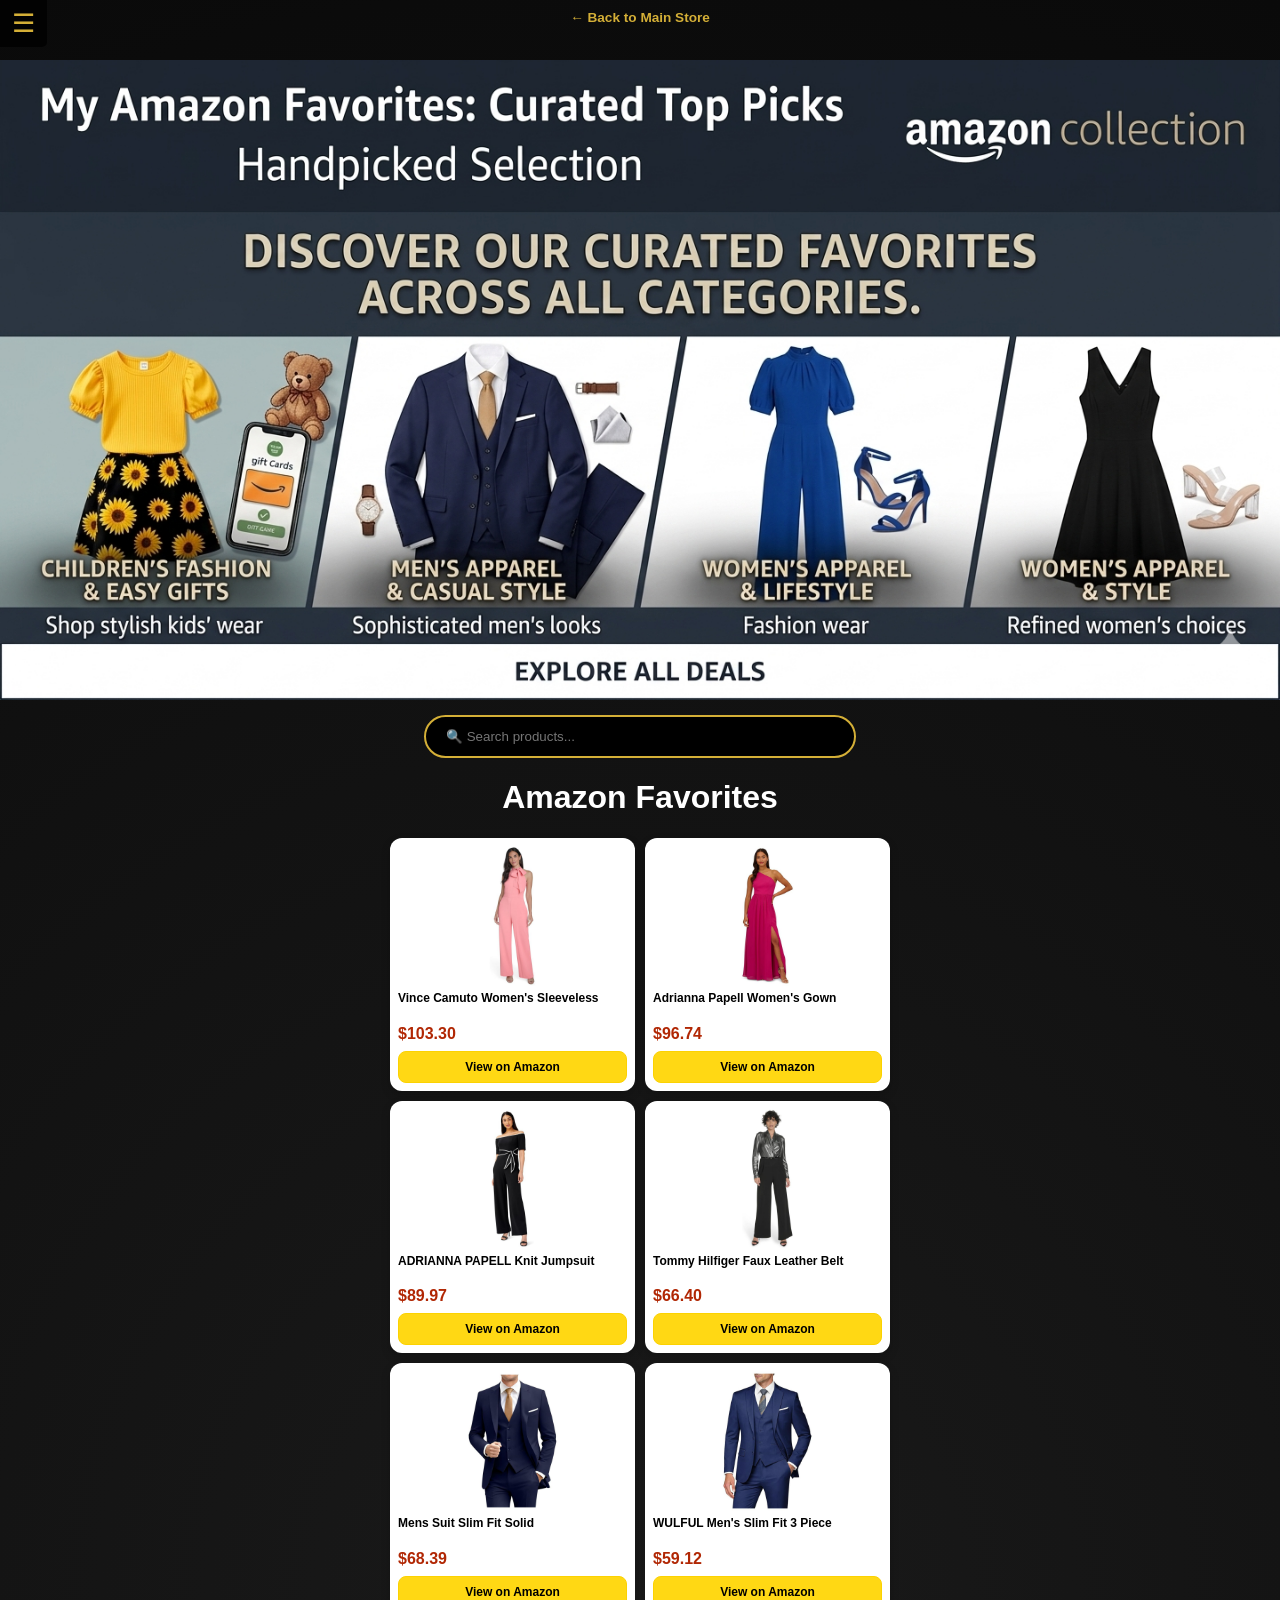
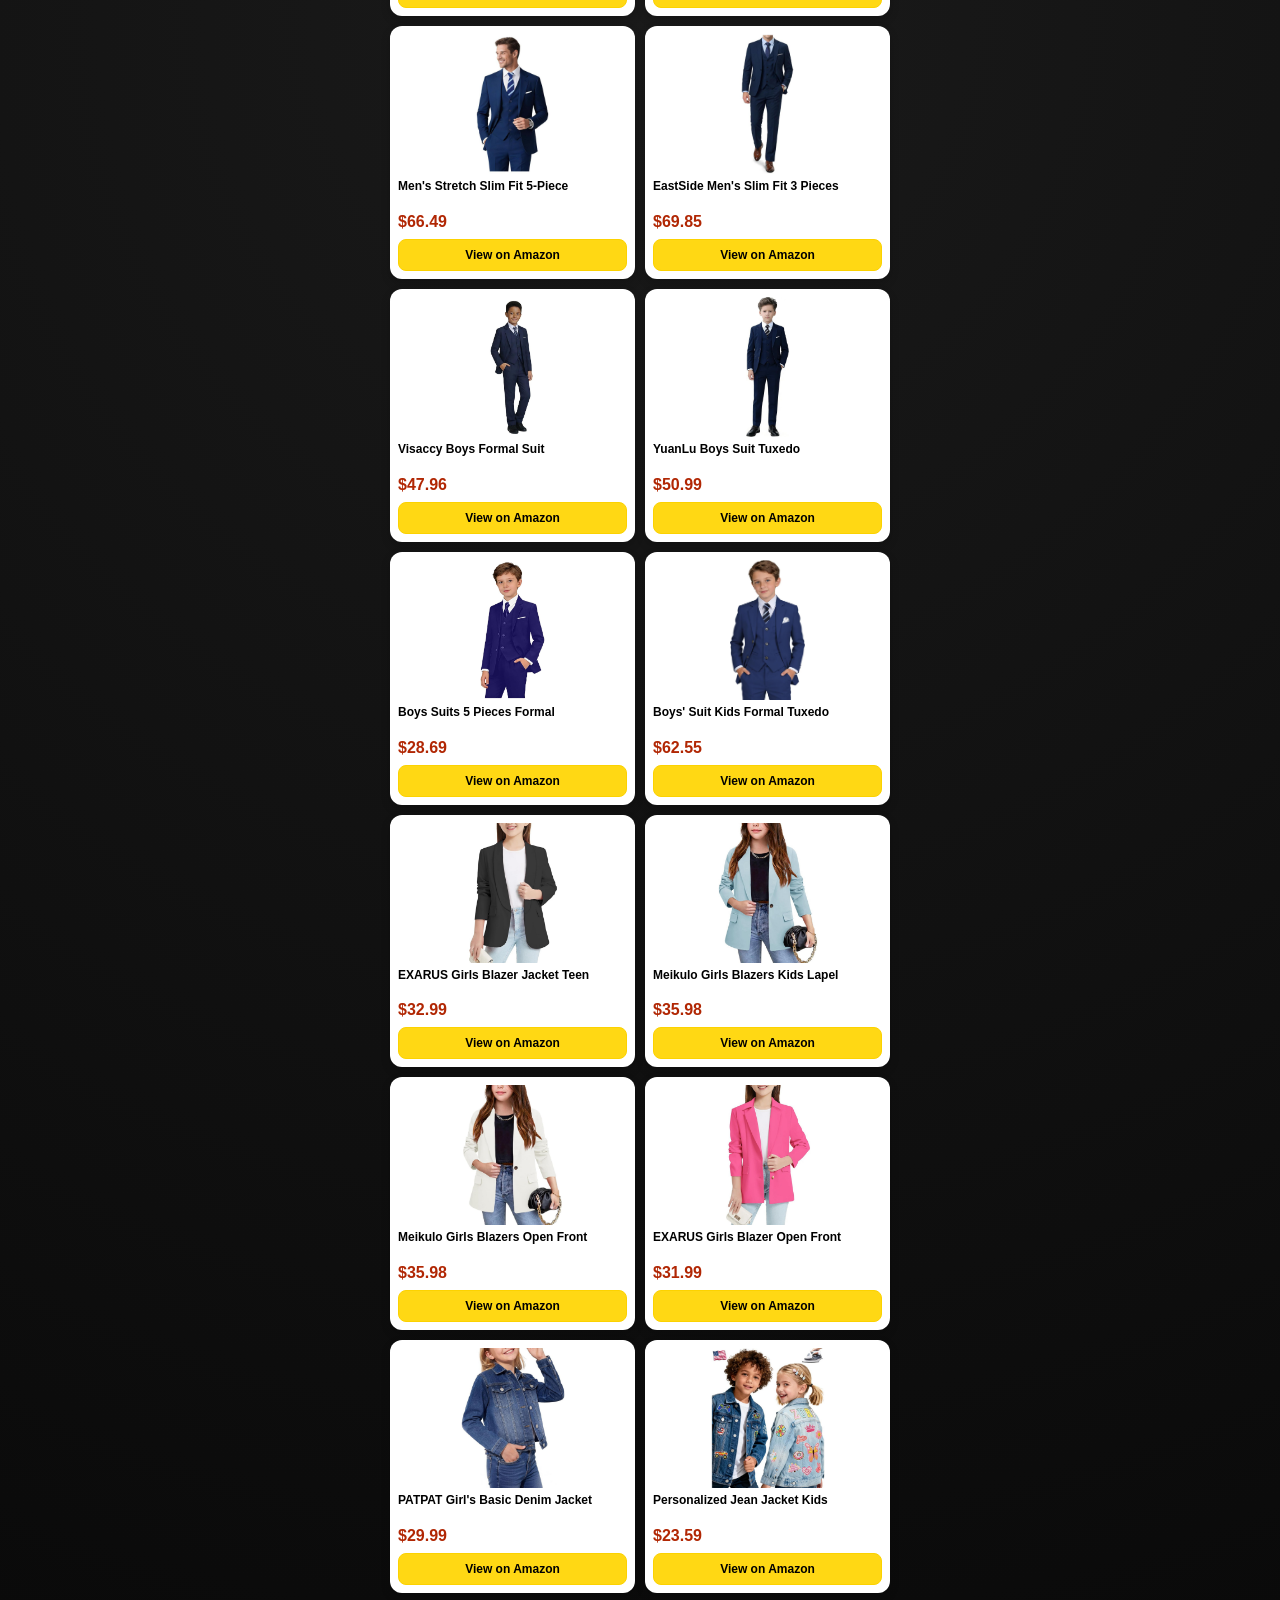
<file: amazon.html>
<!DOCTYPE html>
<html lang="en" dir="auto">
<head>
    <meta charset="UTF-8">
    <meta name="viewport" content="width=device-width, initial-scale=1.0">
    <title>Amazon Favorites | RABIE</title>
    <link rel="stylesheet" href="style.css">
</head>
<body class="page-wrapper">

    <div class="menu-icon" onclick="toggleMenu()">☰</div>

    <div id="sideMenu" class="sidebar">
        <div class="close-btn" onclick="toggleMenu()">×</div>
        <div class="menu-content">
            <a href="index.html" style="color: #D4AF37; font-weight: bold;">🏠 Main Store</a>
            <hr style="border: 0.1px solid #444; margin: 10px 0;">
            
            <!-- قسم النساء -->
            <a href="https://amzn.to/4sKQBfW" target="_blank">👗 Women's Apparel</a>
            <a href="https://amzn.to/4uFNJSX" target="_blank">👡 Women's Sandals</a> 
            <a href="https://amzn.to/4ezmzIH" target="_blank">💍 Women's Accessories</a>
            <a href="https://amzn.to/42lmnFF" target="_blank">⌚ Women's Watches</a>
            
            <hr style="border: 0.1px solid #444; margin: 10px 0;">
            
            <!-- قسم الرجال -->
            <a href="https://amzn.to/48h5YFM" target="_blank">👕 Men's Apparel</a>
            <a href="https://amzn.to/4tUZRz6" target="_blank">👞 Sports Shoes</a> 
            <a href="https://amzn.to/3OYAZbc" target="_blank">🩴 Men's Sandals</a> <!-- قسم الرجال -->
            <a href="https://amzn.to/4cGGKBY" target="_blank">⌚ Men's Watches</a>
            
            <hr style="border: 0.1px solid #444; margin: 10px 0;">
            
            <a href="https://amzn.to/4cqdHDS" target="_blank">👶 Kids' Apparel</a>
            <a href="https://amzn.to/41OLl06" target="_blank">🍎 Apple Accessories</a>
        </div>
    </div>

    <a href="index.html" class="back-link">← Back to Main Store</a>

    <div class="banner-container">
        <img src="banner.png" alt="Amazon Banner">
    </div>

    <div style="position: relative; max-width: 480px; margin: 0 auto;">
        <input type="search" id="searchInput" class="search-box" placeholder="🔍 Search products..." onkeypress="performSmartSearch(event)">
    </div>

    <h1>Amazon Favorites</h1>

    <div class="product-grid" id="productGrid">
        <!-- المنتجات كما هي -->
        <div class="product-card">
            <div class="product-image-container"><img src="p1.jpg"></div>
            <div class="product-title">Vince Camuto Women's Sleeveless</div>
            <div class="price">$103.30</div>
            <a href="https://amzn.to/4cq3qX0" class="buy-btn">View on Amazon</a>
        </div>

        <div class="product-card">
            <div class="product-image-container"><img src="p2.jpg"></div>
            <div class="product-title">Adrianna Papell Women's Gown</div>
            <div class="price">$96.74</div>
            <a href="https://amzn.to/41ypGsN" class="buy-btn">View on Amazon</a>
        </div>

        <div class="product-card">
            <div class="product-image-container"><img src="p3.jpg"></div>
            <div class="product-title">ADRIANNA PAPELL Knit Jumpsuit</div>
            <div class="price">$89.97</div>
            <a href="https://amzn.to/3Q7I617" class="buy-btn">View on Amazon</a>
        </div>

        <div class="product-card">
            <div class="product-image-container"><img src="p4.jpg"></div>
            <div class="product-title">Tommy Hilfiger Faux Leather Belt</div>
            <div class="price">$66.40</div>
            <a href="https://amzn.to/4tRda3S" class="buy-btn">View on Amazon</a>
        </div>

        <div class="product-card">
            <div class="product-image-container"><img src="p5.jpg"></div>
            <div class="product-title">Mens Suit Slim Fit Solid</div>
            <div class="price">$68.39</div>
            <a href="https://amzn.to/4vwDamv" class="buy-btn">View on Amazon</a>
        </div>

        <div class="product-card">
            <div class="product-image-container"><img src="p6.jpg"></div>
            <div class="product-title">WULFUL Men's Slim Fit 3 Piece</div>
            <div class="price">$59.12</div>
            <a href="https://amzn.to/4cvqJyJ" class="buy-btn">View on Amazon</a>
        </div>

        <div class="product-card">
            <div class="product-image-container"><img src="p7.jpg"></div>
            <div class="product-title">Men's Stretch Slim Fit 5-Piece</div>
            <div class="price">$66.49</div>
            <a href="https://amzn.to/4tNSzgI" class="buy-btn">View on Amazon</a>
        </div>

        <div class="product-card">
            <div class="product-image-container"><img src="p8.jpg"></div>
            <div class="product-title">EastSide Men's Slim Fit 3 Pieces</div>
            <div class="price">$69.85</div>
            <a href="https://amzn.to/4tcnTWF" class="buy-btn">View on Amazon</a>
        </div>

        <div class="product-card">
            <div class="product-image-container"><img src="p9.jpg"></div>
            <div class="product-title">Visaccy Boys Formal Suit</div>
            <div class="price">$47.96</div>
            <a href="https://amzn.to/4tcnTWF" class="buy-btn">View on Amazon</a>
        </div>

        <div class="product-card">
            <div class="product-image-container"><img src="p10.jpg"></div>
            <div class="product-title">YuanLu Boys Suit Tuxedo</div>
            <div class="price">$50.99</div>
            <a href="https://amzn.to/4vtqA7L" class="buy-btn">View on Amazon</a>
        </div>

        <div class="product-card">
            <div class="product-image-container"><img src="p11.jpg"></div>
            <div class="product-title">Boys Suits 5 Pieces Formal</div>
            <div class="price">$28.69</div>
            <a href="https://amzn.to/48oqFzN" class="buy-btn">View on Amazon</a>
        </div>

        <div class="product-card">
            <div class="product-image-container"><img src="p12.jpg"></div>
            <div class="product-title">Boys' Suit Kids Formal Tuxedo</div>
            <div class="price">$62.55</div>
            <a href="https://amzn.to/4ctLbQu" class="buy-btn">View on Amazon</a>
        </div>

        <div class="product-card">
            <div class="product-image-container"><img src="p13.jpg"></div>
            <div class="product-title">EXARUS Girls Blazer Jacket Teen</div>
            <div class="price">$32.99</div>
            <a href="https://amzn.to/4tf2GuZ" class="buy-btn">View on Amazon</a>
        </div>

        <div class="product-card">
            <div class="product-image-container"><img src="p14.jpg"></div>
            <div class="product-title">Meikulo Girls Blazers Kids Lapel</div>
            <div class="price">$35.98</div>
            <a href="https://amzn.to/42gWwP8" class="buy-btn">View on Amazon</a>
        </div>

        <div class="product-card">
            <div class="product-image-container"><img src="p15.jpg"></div>
            <div class="product-title">Meikulo Girls Blazers Open Front</div>
            <div class="price">$35.98</div>
            <a href="https://amzn.to/3ONxVyk" class="buy-btn">View on Amazon</a>
        </div>

        <div class="product-card">
            <div class="product-image-container"><img src="p16.jpg"></div>
            <div class="product-title">EXARUS Girls Blazer Open Front</div>
            <div class="price">$31.99</div>
            <a href="https://amzn.to/4sCIJ05" class="buy-btn">View on Amazon</a>
        </div>

        <div class="product-card">
            <div class="product-image-container"><img src="p17.jpg"></div>
            <div class="product-title">PATPAT Girl's Basic Denim Jacket</div>
            <div class="price">$29.99</div>
            <a href="https://amzn.to/4cq3qX0" class="buy-btn">View on Amazon</a>
        </div>

        <div class="product-card">
            <div class="product-image-container"><img src="p18.jpg"></div>
            <div class="product-title">Personalized Jean Jacket Kids</div>
            <div class="price">$23.59</div>
            <a href="https://amzn.to/4tukrGT" class="buy-btn">View on Amazon</a>
        </div>

    </div>

    <script src="amazon-script.js"></script>
</body>
</html>
</file>
<file: style.css>
/* الألوان الأساسية */
:root { 
    --gold: #D4AF37; 
    --dark: #0A0A0A; 
}

body { 
    background: radial-gradient(circle at center, #1a1a1a 0%, var(--dark) 100%); 
    color: #fff; font-family: 'Segoe UI', sans-serif; 
    margin: 0; padding: 0; min-height: 100vh; text-align: center; 
}

/* التنسيقات العامة */
.page-wrapper { padding-top: 10px; padding-bottom: 20px; }

.back-link { display: block; color: var(--gold); text-decoration: none; font-size: 0.85rem; margin-bottom: 12px; font-weight: bold; padding: 0 10px; }

/* البانر ملىء الشاشة */
.banner-container { width: 100%; margin: 35px 0 15px 0; overflow: hidden; }
.banner-container img { width: 100%; display: block; box-shadow: 0 4px 12px rgba(0,0,0,0.3); }

/* أيقونة المنيو */
.menu-icon { 
    position: absolute; top: 0; left: 0; font-size: 26px; color: var(--gold); 
    cursor: pointer; z-index: 1001; background: rgba(0,0,0,0.8); 
    padding: 8px 12px; border-radius: 0 0 5px 0; 
}

/* القائمة الجانبية */
.sidebar { 
    height: 100%; width: 0; position: fixed; z-index: 9999; top: 0; left: 0; 
    background-color: #111; overflow-x: hidden; transition: 0.3s; padding-top: 60px; 
}
.menu-content a { 
    padding: 15px 25px; text-decoration: none; font-size: 1rem; color: #fff; 
    display: block; border-bottom: 1px solid #222; transition: 0.3s; 
}
.menu-content a:hover { background: rgba(212, 175, 55, 0.1); color: var(--gold); }
.close-btn { position: absolute; top: 10px; right: 20px; font-size: 32px; color: var(--gold); cursor: pointer; }

/* صندوق البحث */
.search-box { 
    width: 90%; max-width: 480px; padding: 12px 20px; border-radius: 50px; 
    border: 2px solid var(--gold); background: #000; color: #fff; 
    margin: 0 auto 20px auto; display: block; outline: none; 
}

/* شبكة المنتجات */
.product-grid { 
    display: grid; grid-template-columns: repeat(2, 1fr); gap: 10px; 
    max-width: 500px; margin: 0 auto; padding: 0 10px; 
}

.product-card { 
    background: #fff; border-radius: 12px; padding: 8px; 
    display: flex; flex-direction: column; text-decoration: none; color: #000; 
    box-shadow: 0 4px 10px rgba(0,0,0,0.2); transition: 0.3s;
}
.product-card:hover { transform: translateY(-5px); }

.product-image-container { width: 100%; height: 140px; display: flex; align-items: center; justify-content: center; }
.product-image-container img { max-width: 100%; max-height: 100%; object-fit: contain; }

.product-title { font-size: 0.75rem; font-weight: bold; margin: 5px 0; text-align: left; height: 2.4em; overflow: hidden; display: -webkit-box; -webkit-line-clamp: 2; -webkit-box-orient: vertical; }
.price { color: #B12704; font-weight: bold; font-size: 1rem; text-align: left; margin-bottom: 8px; }

.buy-btn { 
    background: #FFD814; border: 1px solid #FCD200; color: #000; 
    padding: 8px; border-radius: 8px; font-weight: bold; text-decoration: none; 
    font-size: 0.75rem; text-align: center; margin-top: auto; 
}
</file>
